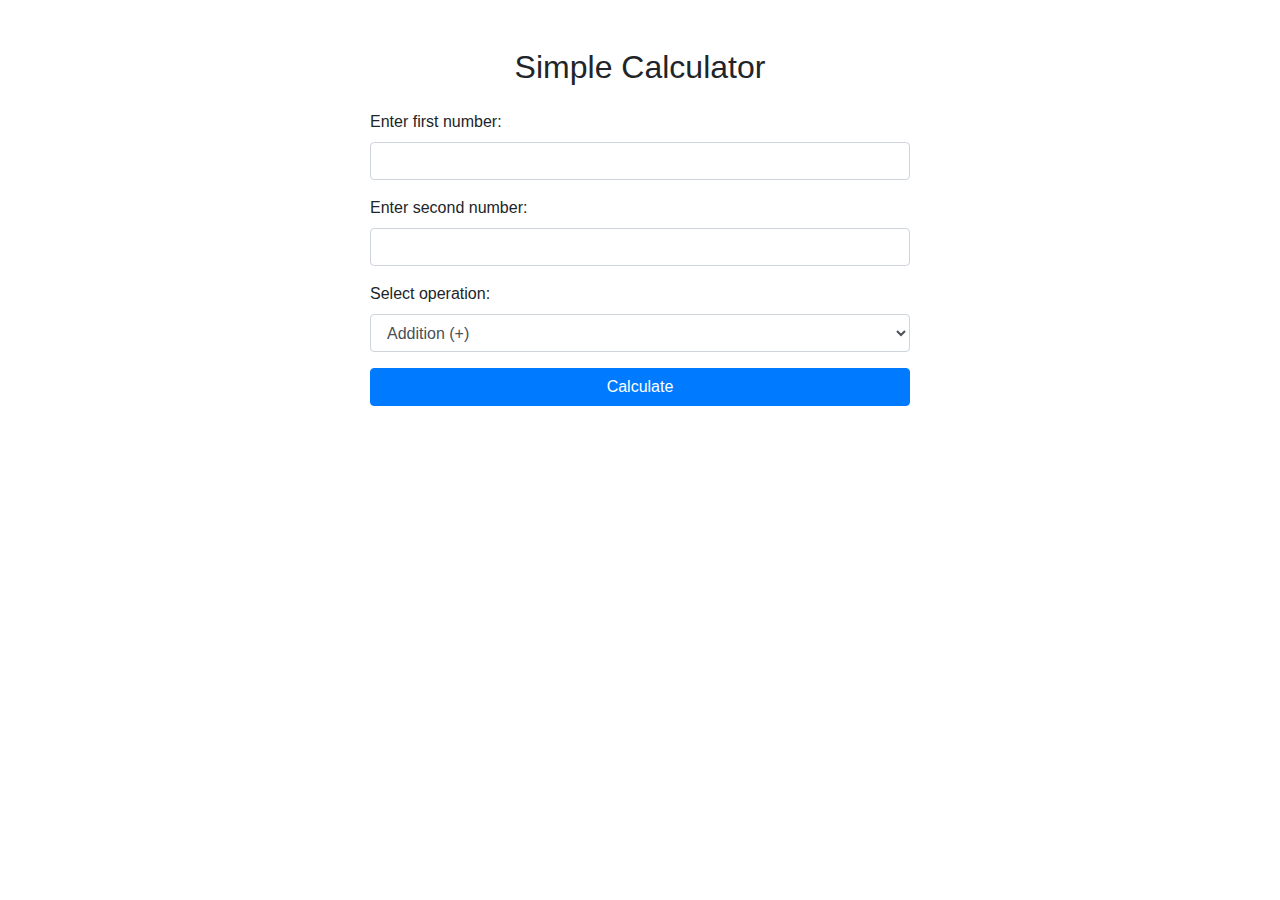
<file: calculator/Index.html>
<!DOCTYPE html>
<html lang="en">
<head>
  <meta charset="UTF-8">
  <meta name="viewport" content="width=device-width, initial-scale=1.0">
  <title>Simple Calculator</title>
  <link href="https://stackpath.bootstrapcdn.com/bootstrap/4.5.2/css/bootstrap.min.css" rel="stylesheet">
</head>
<body>
  <div class="container mt-5">
    <div class="row">
      <div class="col-md-6 offset-md-3">
        <h2 class="text-center mb-4">Simple Calculator</h2>
        <div class="form-group">
          <label for="num1">Enter first number:</label>
          <input type="number" class="form-control" id="num1">
        </div>
        <div class="form-group">
          <label for="num2">Enter second number:</label>
          <input type="number" class="form-control" id="num2">
        </div>
        <div class="form-group">
          <label for="operation">Select operation:</label>
          <select class="form-control" id="operation">
            <option value="add">Addition (+)</option>
            <option value="subtract">Subtraction (-)</option>
            <option value="multiply">Multiplication (*)</option>
            <option value="divide">Division (/)</option>
          </select>
        </div>
        <button type="button" class="btn btn-primary btn-block" onclick="calculate()">Calculate</button>
        <div id="result" class="mt-3"></div>
      </div>
    </div>
  </div>
  
  <script src="main.js"></script>
</body>
</html>
</file>
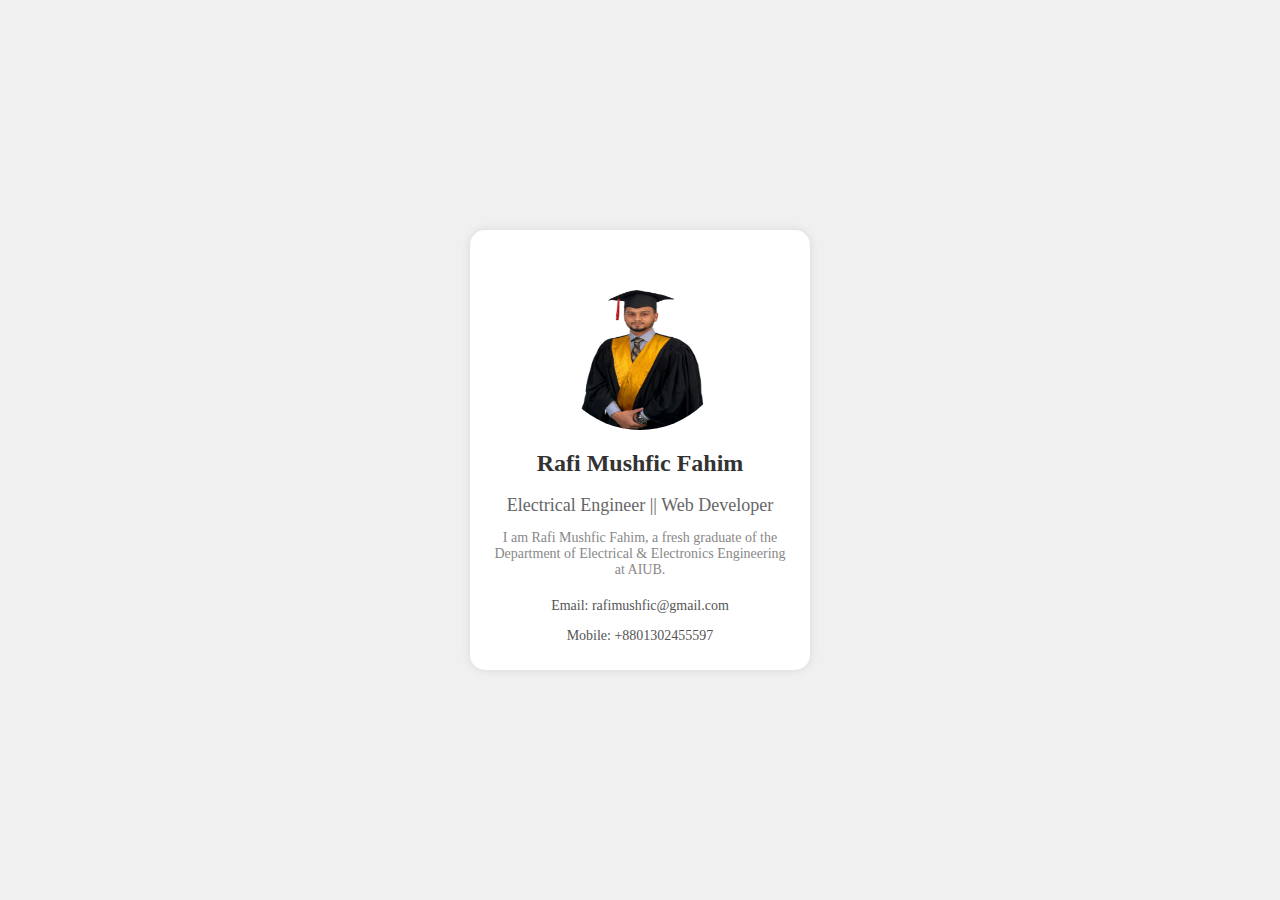
<file: profile_card/index.html>
<!DOCTYPE html>
<html lang="en">
<head>
  <meta charset="UTF-8">
  <meta name="viewport" content="width=device-width, initial-scale=1.0">
  <title>Personal Profile Card</title>
  <link rel="stylesheet" href="style.css">
</head>
<body>
  <div class="profile-card">
    <img src="WhatsApp Image 2024-02-09 at 20.02.16_c36b8d06-Photoroom.png-Photoroom.png" alt="Profile Photo" class="profile-photo">
    <h2 class="name">Rafi Mushfic Fahim</h2>
    <p class="occupation">Electrical Engineer || Web Developer</p>
    <p class="description">I am Rafi Mushfic Fahim, 
        a fresh graduate of the Department of Electrical & Electronics Engineering at AIUB. 
        </p>
    <div class="contact">
      <p>Email: rafimushfic@gmail.com</p>
      <p>Mobile: +8801302455597</p>
    </div>
  </div>
</body>
</html>
</file>
<file: profile_card/style.css>
body {
    display: flex;
    justify-content: center;
    align-items: center;
    height: 100vh;
    margin: 0;
    background-color: #f0f0f0;
  }
  
  .profile-card {
    width: 300px;
    height: 400px;
    background-color: #fff;
    border-radius: 15px;
    padding: 20px;
    box-shadow: 0 0 10px rgba(0, 0, 0, 0.1);
    text-align: center;
  }
  
  .profile-photo {
    width: 180px;
    height: 180px;
    border-radius: 50%;
    margin: 0 auto 20px;
    display: block;
  }
  
  .name {
    font-size: 24px;
    color: #333;
    margin-bottom: 5px;
  }
  
  .occupation {
    font-size: 18px;
    color: #666;
    margin-bottom: 10px;
  }
  
  .description {
    font-size: 14px;
    color: #888;
    margin-bottom: 20px;
  }
  
  .contact {
    font-size: 14px;
    color: #555;
  }
</file>
